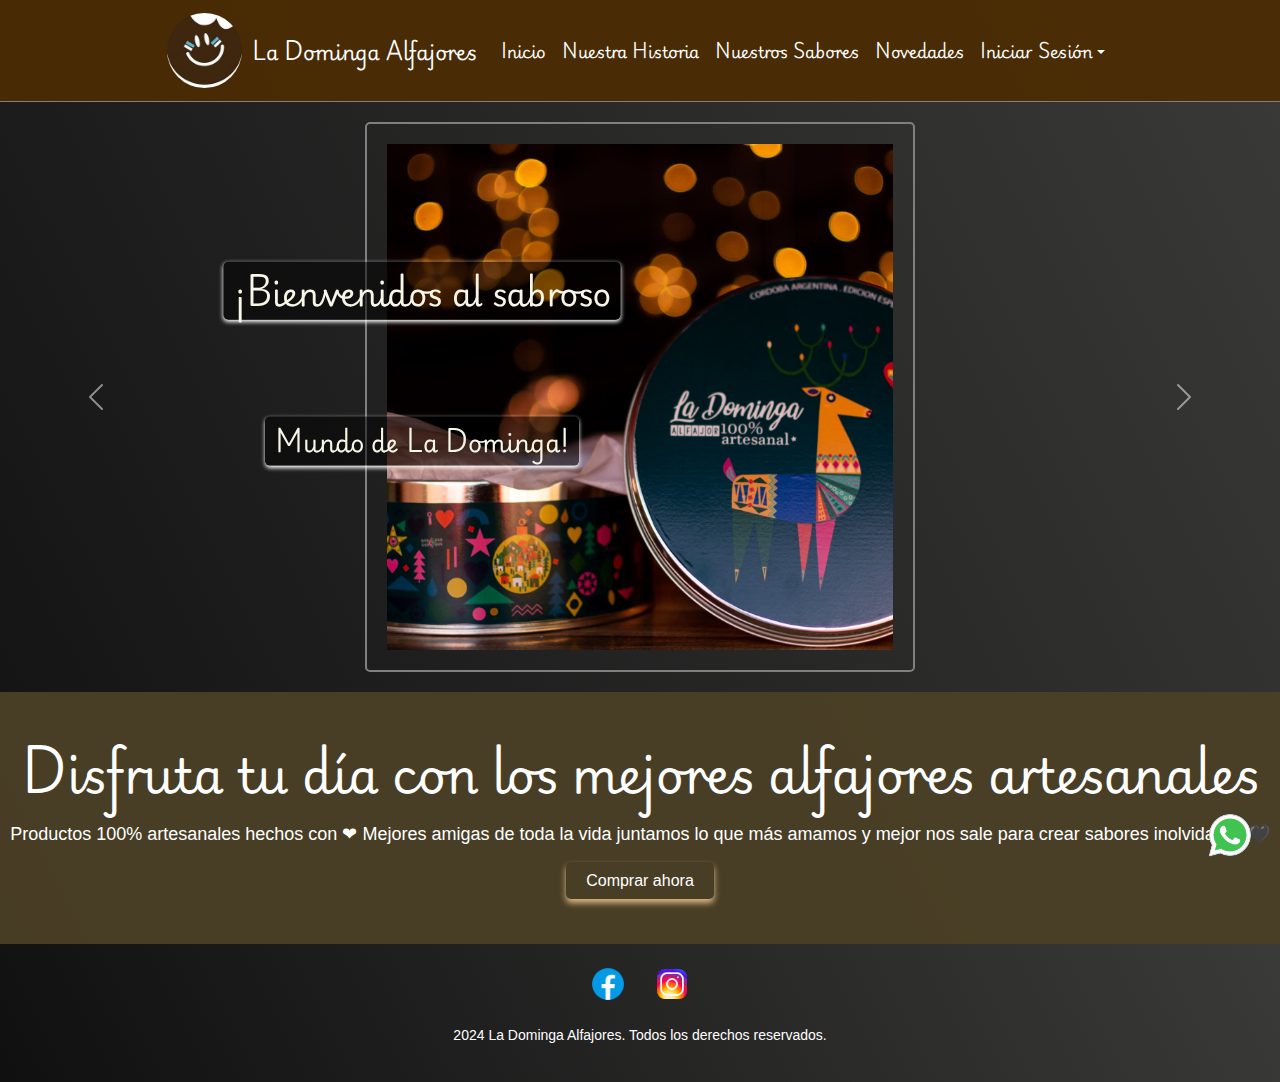
<file: index.html>
<!DOCTYPE html>
<html lang="es">
<head>
    <meta charset="UTF-8">
    <meta http-equiv="X-UA-Compatible" content="IE=edge">
    <meta name="viewport" content="width=device-width, initial-scale=1.0">
    <title>La Dominga Alfajores</title>
    <!-- Bootstrap CSS -->
    <link href="https://cdn.jsdelivr.net/npm/bootstrap@5.3.3/dist/css/bootstrap.min.css" rel="stylesheet" integrity="sha384-QWTKZyjpPEjISv5WaRU9OFeRpok6YctnYmDr5pNlyT2bRjXh0JMhjY6hW+ALEwIH" crossorigin="anonymous">
    <!-- Favicon -->
    <link rel="icon" type="image/x-icon" href="assets/logo.jpg">
    <!-- link animate.css -->
    <link rel="stylesheet" href="https://cdnjs.cloudflare.com/ajax/libs/animate.css/4.1.1/animate.min.css"/>
    <!-- Custom CSS -->
    <link rel="stylesheet" href="css/style.css">
    <!-- Meta Description -->
    <meta name="description" content="En este espacio encontraras los mejores alfajores artesanales para poder disfrutar y alegrar tus dias!.">
    <!-- Meta keywords-->
    <meta name="keywords" content="Alfajores, Artesanales, Sabores, Ofertas, Chocolate">
    <!-- Meta author -->
    <meta name="author" content="Juan Astrada">
    <!-- Meta Geo -->
    <meta name="geo.placename" content="Argentina, Cordoba">
</head>

<body>
    <header>
        <nav class="navbar navbar-expand-lg">
            <div class="container-fluid">
                <a class="navbar-brand" href="#"><img src="assets/logo.jpg" alt="Logo La Dominga"> La Dominga Alfajores</a>
                <button class="navbar-toggler" type="button" data-bs-toggle="collapse" data-bs-target="#navbarNavDropdown" aria-controls="navbarNavDropdown" aria-expanded="false" aria-label="Toggle navigation">
                    <span class="navbar-toggler-icon"></span>
                </button>
                <div class="collapse navbar-collapse" id="navbarNavDropdown">
                    <ul class="navbar-nav">
                        <li class="nav-item"><a class="nav-link" href="#">Inicio</a></li>
                        <li class="nav-item"><a class="nav-link" href="html/historia.html">Nuestra Historia</a></li>
                        <li class="nav-item"><a class="nav-link" href="html/sabores.html">Nuestros Sabores</a></li>
                        <li class="nav-item"><a class="nav-link" href="html/novedades.html">Novedades</a></li>
                        <li class="nav-item dropdown">
                            <a class="nav-link dropdown-toggle" href="#" role="button" data-bs-toggle="dropdown" aria-expanded="false">Iniciar Sesión</a>
                            <ul class="dropdown-menu">
                                <li><a class="dropdown-item" href="#">Login</a></li>
                                <li><a class="dropdown-item" href="#">Registrarse</a></li>
                                <li><a class="dropdown-item" href="html/contacto.html">Contacto</a></li>
                            </ul>
                        </li>
                    </ul>
                </div>
            </div>
        </nav>
    </header>

    <section id="inicio">
        <div id="carouselExampleAutoplaying" class="carousel slide" data-bs-ride="carousel">
            <div class="carousel-inner">
                <div class="carousel-item active">
                    <img src="assets/portada2.jpg" alt="Imagen de alfajores" class="d-block w-100">
                    <h1 class="carousel-text animate__animated animate__flipInX"><strong>¡Bienvenidos al sabroso</strong></h1>
                    <h2 class="carousel-text animate__animated animate__flipInX"><strong>Mundo de La Dominga!</strong></h2>
                </div>
                <div class="carousel-item">
                    <img src="assets/integrantes.jpg" class="d-block w-100" alt="La Dominga 2">
                    <a class="boton" href="html/historia.html">Conócenos!</a>
                </div>
                <div class="carousel-item">
                    <img src="assets/nuestrasRedes.jpg" class="d-block w-100" alt="La Dominga 3">
                    <p class="carousel-text">¡Síguenos en nuestras redes!</p>
                    <a class="boton redes" href="#footer">¡Síguenos!</a>
                </div>
            </div>
            <button class="carousel-control-prev" type="button" data-bs-target="#carouselExampleAutoplaying" data-bs-slide="prev">
                <span class="carousel-control-prev-icon" aria-hidden="true"></span>
                <span class="visually-hidden">Previous</span>
            </button>
            <button class="carousel-control-next" type="button" data-bs-target="#carouselExampleAutoplaying" data-bs-slide="next">
                <span class="carousel-control-next-icon" aria-hidden="true"></span>
                <span class="visually-hidden">Next</span>
            </button>
        </div>
    </section>

    <main class="main">
        <div class="contenedor">
            <h3>Disfruta tu día con los mejores alfajores artesanales</h3>
            <p>Productos 100% artesanales hechos con ❤ Mejores amigas de toda la vida juntamos lo que más amamos y mejor nos sale para crear sabores inolvidables🖤</p>
            <a class="boton2" href="html/sabores.html">Comprar ahora</a>
        </div>
    </main>

    <section class="whatsapp">
        <div>
            <a href="https://wa.me/5493513485897" target="_blank">
            <img src="assets/whatsapp.png" alt="Logo WhatsApp"> </a>
        </div>
    </section>

    <footer id="footer" class="footer">
        <div class="redes">
            <a href="https://www.facebook.com/ladomingaalfajores" target="_blank">
                <img src="assets/facebook.png" alt="Logo de Facebook">
            </a>
            <a href="https://www.instagram.com/ladomingaalfajores/" target="_blank">
                <img src="assets/instagram.png" alt="Logo de Instagram">
            </a>
        </div>
        <div class="texto">
            <p>2024 La Dominga Alfajores. Todos los derechos reservados.</p>
        </div>
    </footer>

    <!-- Bootstrap JS -->
    <script src="https://cdn.jsdelivr.net/npm/@popperjs/core@2.11.8/dist/umd/popper.min.js" integrity="sha384-I7E8VVD/ismYTF4hNIPjVp/Zjvgyol6VFvRkX/vR+Vc4jQkC+hVqc2pM8ODewa9r" crossorigin="anonymous"></script>
    <script src="https://cdn.jsdelivr.net/npm/bootstrap@5.3.3/dist/js/bootstrap.min.js" integrity="sha384-0pUGZvbkm6XF6gxjEnlmuGrJXVbNuzT9qBBavbLwCsOGabYfZo0T0to5eqruptLy" crossorigin="anonymous"></script>
</body>
</html>
</file>
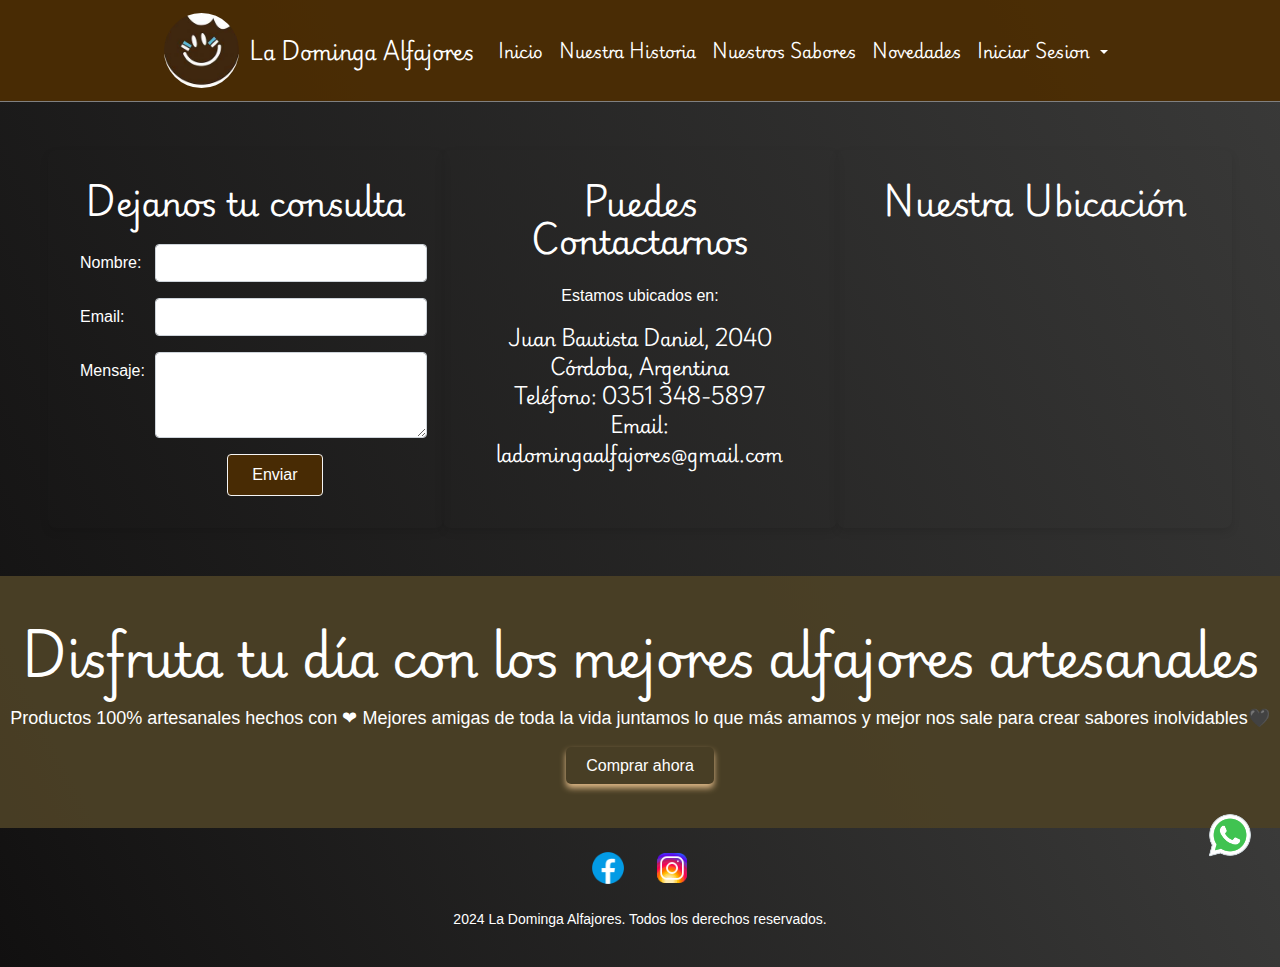
<file: html/contacto.html>
<!DOCTYPE html>
<html lang="es">

<head>
  <meta charset="UTF-8">
  <meta http-equiv="X-UA-Compatible" content="IE=edge">
  <meta name="viewport" content="width=device-width, initial-scale=1.0">
  <title>La Dominga Alfajores</title>
  <!-- Bootstrap CSS -->
  <link href="https://cdn.jsdelivr.net/npm/bootstrap@5.3.3/dist/css/bootstrap.min.css" rel="stylesheet" integrity="sha384-QWTKZyjpPEjISv5WaRU9OFeRpok6YctnYmDr5pNlyT2bRjXh0JMhjY6hW+ALEwIH" crossorigin="anonymous">
  <!-- Favicon -->
  <link rel="icon" type="image/x-icon" href="../assets/logo.jpg">
  <!-- link animate.css -->
  <link rel="stylesheet" href="https://cdnjs.cloudflare.com/ajax/libs/animate.css/4.1.1/animate.min.css" />
  <!-- Custom CSS -->
  <link rel="stylesheet" href="../css/style.css">
  <!-- Meta Description-->
  <meta name="description" content="En este espacio encontraras los mejores alfajores artesanales para poder disfrutar y alegrar tus dias!.">
  <!-- Meta keywords-->
  <meta name="keywords" content="Alfajores, Artesanales, Sabores, Ofertas, Chocolate">
  <!-- Meta author -->
  <meta name="author" content="Juan Astrada">
  <!-- Meta Geo -->
  <meta name="geo.placename" content="Argentina, Cordoba">
</head>

<body>
  <header>
    <nav class="navbar navbar-expand-lg">
      <div class="container-fluid">
        <a class="navbar-brand" href="../index.html"><img src="../assets/logo.jpg" alt="logo la dominga">La Dominga Alfajores</a>
        <button class="navbar-toggler" type="button" data-bs-toggle="collapse" data-bs-target="#navbarNavDropdown" aria-controls="navbarNavDropdown" aria-expanded="false" aria-label="Toggle navigation">
          <span class="navbar-toggler-icon"></span>
        </button>
        <div class="collapse navbar-collapse" id="navbarNavDropdown">
          <ul class="navbar-nav">
            <li class="nav-item">
              <a class="nav-link" href="../index.html">Inicio</a>
            </li>
            <li class="nav-item">
              <a class="nav-link" href="historia.html">Nuestra Historia</a>
            </li>
            <li class="nav-item">
              <a class="nav-link" href="sabores.html">Nuestros Sabores</a>
            </li>
            <li class="nav-item">
              <a class="nav-link" href="novedades.html">Novedades</a>
            </li>
            <li class="nav-item dropdown">
              <a class="nav-link dropdown-toggle" href="#" role="button" data-bs-toggle="dropdown" aria-expanded="false">
                Iniciar Sesion
              </a>
              <ul class="dropdown-menu">
                <li><a class="dropdown-item" href="#">Login</a></li>
                <li><a class="dropdown-item" href="#">Registrarse</a></li>
                <li><a class="dropdown-item" href="#">Contacto</a></li>
              </ul>
            </li>
          </ul>
        </div>
      </div>
    </nav>
  </header>

  <section id="contacto" class="py-5">
    <div class="container">
      <div class="row">
        <!-- Columna del formulario -->
        <div class="col-md-4">
          <h1 class="mb-4">Dejanos tu consulta</h1>
          <form action="enviar.php" method="POST">
            <div class="row mb-3">
              <label for="nombre" class="col-sm-2 col-form-label">Nombre:</label>
              <div class="col-sm-10">
                <input type="text" class="form-control" id="nombre" name="nombre" required>
              </div>
            </div>
            <div class="row mb-3">
              <label for="email" class="col-sm-2 col-form-label">Email:</label>
              <div class="col-sm-10">
                <input type="email" class="form-control" id="email" name="email" required>
              </div>
            </div>
            <div class="row mb-3">
              <label for="mensaje" class="col-sm-2 col-form-label">Mensaje:</label>
              <div class="col-sm-10">
                <textarea class="form-control" id="mensaje" name="mensaje" rows="3" required></textarea>
              </div>
            </div>
            <div class="row">
              <div class="col-sm-10 offset-sm-2">
                <button type="submit" class="btn btn-primary">Enviar</button>
              </div>
            </div>
          </form>
        </div>

        <!-- Columna de contacto -->
        <div class="col-md-4">
          <h2>Puedes Contactarnos</h2>
          <p>Estamos ubicados en:</p>
          <address>
            Juan Bautista Daniel, 2040<br>
            Córdoba, Argentina<br>
            Teléfono: 0351 348-5897<br>
            Email: ladomingaalfajores@gmail.com
          </address>
        </div>

        <!-- Columna de ubicación en Google Maps -->
        <div class="col-md-4">
          <h2>Nuestra Ubicación</h2>
          <div class="map-responsive">
            <iframe src="https://www.google.com/maps/embed?pb=!1m18!1m12!1m3!1d3406.5252095696937!2d-64.2316115!3d-31.372078699999992!2m3!1f0!2f0!3f0!3m2!1i1024!2i768!4f13.1!3m3!1m2!1s0x94329956998e4ef5%3A0x2879efb75e7a7d31!2sLa%20Dominga%20Alfajores!5e0!3m2!1ses!2sar!4v1718985832448!5m2!1ses!2sar" width="600" height="450" style="border:0;" allowfullscreen="" loading="lazy" referrerpolicy="no-referrer-when-downgrade"></iframe>
          </div>
        </div>
      </div>
    </div>
  </section>

  <main class="main">
    <div class="contenedor">
      <h3>Disfruta tu día con los mejores alfajores artesanales</h3>
      <p>Productos 100% artesanales hechos con ❤ Mejores amigas de toda la vida juntamos lo que más amamos y mejor nos sale para crear sabores inolvidables🖤</p>
      <a class="boton2" href="sabores.html">Comprar ahora</a>
    </div>
  </main>

  <section class="whatsapp">
    <div>
      <a href="https://wa.me/5493513485897" target="_blank">
        <img src="../assets/whatsapp.png" alt="logo whatsApp"> </a>
    </div>
  </section>

  <footer id="footer" class="footer">
    <div class="redes">
      <a href="https://www.facebook.com/ladomingaalfajores" target="_blank">
        <img src="../assets/facebook.png" alt="logo de facebook">
      </a>
      <a href="https://www.instagram.com/ladomingaalfajores/" target="_blank">
        <img src="../assets/instagram.png" alt="logo de instagram">
      </a>
    </div>
    <div class="texto">
      <p>2024 La Dominga Alfajores. Todos los derechos reservados.</p>
    </div>
  </footer>

  <script src="https://cdn.jsdelivr.net/npm/@popperjs/core@2.11.8/dist/umd/popper.min.js" integrity="sha384-I7E8VVD/ismYTF4hNIPjVp/Zjvgyol6VFvRkX/vR+Vc4jQkC+hVqc2pM8ODewa9r" crossorigin="anonymous"></script>
  <script src="https://cdn.jsdelivr.net/npm/bootstrap@5.3.3/dist/js/bootstrap.min.js" integrity="sha384-0pUGZvbkm6XF6gxjEnlmuGrJXVbNuzT9qBBavbLwCsOGabYfZo0T0to5eqruptLy" crossorigin="anonymous"></script>
</body>

</html>
</file>
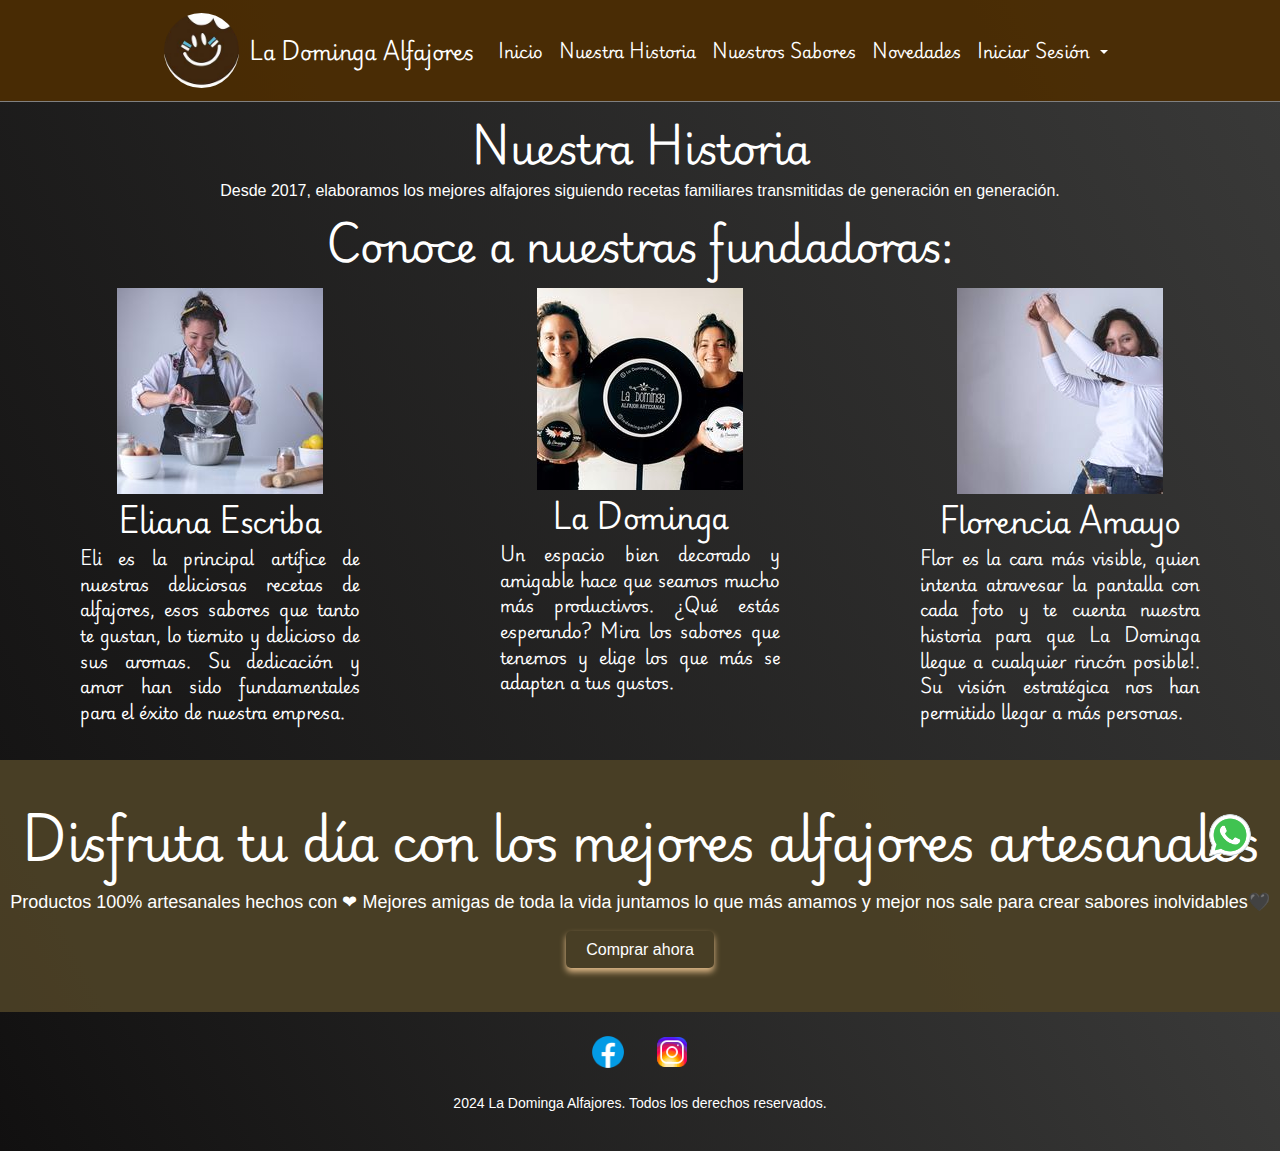
<file: html/historia.html>
<!DOCTYPE html>
<html lang="es">
<head>
    <meta charset="UTF-8">
    <meta http-equiv="X-UA-Compatible" content="IE=edge">
    <meta name="viewport" content="width=device-width, initial-scale=1.0">
    <title>La Dominga Alfajores</title>
    <!-- Bootstrap CSS -->
    <link href="https://cdn.jsdelivr.net/npm/bootstrap@5.3.3/dist/css/bootstrap.min.css" rel="stylesheet" integrity="sha384-QWTKZyjpPEjISv5WaRU9OFeRpok6YctnYmDr5pNlyT2bRjXh0JMhjY6hW+ALEwIH" crossorigin="anonymous">
    <!-- Favicon -->
    <link rel="icon" type="image/x-icon" href="../assets/logo.jpg">
    <!-- link animate.css -->
    <link rel="stylesheet" href="https://cdnjs.cloudflare.com/ajax/libs/animate.css/4.1.1/animate.min.css"/>
    <!-- Custom CSS -->
    <link rel="stylesheet" href="../css/style.css">
    <!-- Meta Description-->
    <meta name="description" content="En este espacio encontraras los mejores alfajores artesanales para poder disfrutar y alegrar tus dias!.">
    <!-- Meta keywords-->
    <meta name="keywords" content="Alfajores, Artesanales, Sabores, Ofertas, Chocolate">
    <!-- Meta author -->
    <meta name="author" content="Juan Astrada">
    <!-- Meta Geo -->
    <meta name="geo.placename" content="Argentina, Cordoba">
</head>
<body>
    <header>
        <nav class="navbar navbar-expand-lg">
            <div class="container-fluid">
                <a class="navbar-brand" href="../index.html"><img src="../assets/logo.jpg" alt="logo de la dominga">La Dominga Alfajores</a>
                <button class="navbar-toggler" type="button" data-bs-toggle="collapse" data-bs-target="#navbarNavDropdown" aria-controls="navbarNavDropdown" aria-expanded="false" aria-label="Toggle navigation">
                    <span class="navbar-toggler-icon"></span>
                </button>
                <div class="collapse navbar-collapse" id="navbarNavDropdown">
                    <ul class="navbar-nav">
                        <li class="nav-item">
                            <a class="nav-link" href="../index.html">Inicio</a>
                        </li>
                        <li class="nav-item">
                            <a class="nav-link" href="#">Nuestra Historia</a>
                        </li>
                        <li class="nav-item">
                            <a class="nav-link" href="sabores.html">Nuestros Sabores</a>
                        </li>
                        <li class="nav-item">
                            <a class="nav-link" href="novedades.html">Novedades</a>
                        </li>
                        <li class="nav-item dropdown">
                            <a class="nav-link dropdown-toggle" href="#" role="button" data-bs-toggle="dropdown" aria-expanded="false">
                                Iniciar Sesión
                            </a>
                            <ul class="dropdown-menu">
                                <li><a class="dropdown-item" href="#">Login</a></li>
                                <li><a class="dropdown-item" href="#">Registrarse</a></li>
                                <li><a class="dropdown-item" href="contacto.html">Contacto</a></li>
                            </ul>
                        </li>
                    </ul>
                </div>
            </div>
        </nav>
    </header>
    <section id="historia">
        <h1>Nuestra Historia</h1>
        <p>Desde 2017, elaboramos los mejores alfajores siguiendo recetas familiares transmitidas de generación en generación.</p>
        <h2>Conoce a nuestras fundadoras:</h2>
        <div class="integrantes-grid">
            <div class="integrante">
                <img src="../assets/eliana.jpg" alt="eliana escriba" class="imagen-grande">
                <h3>Eliana Escriba</h3>
                <p>Eli es la principal artífice de nuestras deliciosas recetas de alfajores, esos sabores que tanto te gustan, lo tiernito y delicioso de sus aromas. Su dedicación y amor han sido fundamentales para el éxito de nuestra empresa.</p>
            </div>
            <div class="integrante">
                <img src="../assets/fundadoras.jpg" alt="la dominga" class="imagen-pequeña">
                <h3>La Dominga</h3>
                <p>Un espacio bien decorado y amigable hace que seamos mucho más productivos. ¿Qué estás esperando? Mira los sabores que tenemos y elige los que más se adapten a tus gustos.</p>
            </div>
            <div class="integrante">
                <img src="../assets/flor.jpg" alt="florencia amayo" class="imagen-pequeña">
                <h3>Florencia Amayo</h3>
                <p>Flor es la cara más visible, quien intenta atravesar la pantalla con cada foto y te cuenta nuestra historia para que La Dominga llegue a cualquier rincón posible!. Su visión estratégica nos han permitido llegar a más personas.</p>
            </div>
        </div>
    </section>
    <main class="main">
        <div class="contenedor">
            <h3>Disfruta tu día con los mejores alfajores artesanales</h3>
            <p>Productos 100% artesanales hechos con ❤ Mejores amigas de toda la vida juntamos lo que más amamos y mejor nos sale para crear sabores inolvidables🖤</p>
            <a class="boton2" href="sabores.html">Comprar ahora</a>
        </div>
    </main>
    <section class="whatsapp">
        <div>
            <a href="https://wa.me/5493513485897" target="_blank">
                <img src="../assets/whatsapp.png" alt="logo whatsApp">
            </a>
        </div>
    </section>
    <footer id="footer" class="footer">
        <div class="redes">
            <a href="https://www.facebook.com/ladomingaalfajores" target="_blank">
                <img src="../assets/facebook.png" alt="logo de facebook">
            </a>
            <a href="https://www.instagram.com/ladomingaalfajores/" target="_blank">
                <img src="../assets/instagram.png" alt="logo de instagram">
            </a>
        </div>
        <div class="texto">
            <p>2024 La Dominga Alfajores. Todos los derechos reservados.</p>
        </div>
    </footer>
    <script src="https://cdn.jsdelivr.net/npm/@popperjs/core@2.11.8/dist/umd/popper.min.js" integrity="sha384-I7E8VVD/ismYTF4hNIPjVp/Zjvgyol6VFvRkX/vR+Vc4jQkC+hVqc2pM8ODewa9r" crossorigin="anonymous"></script>
    <script src="https://cdn.jsdelivr.net/npm/bootstrap@5.3.3/dist/js/bootstrap.min.js" integrity="sha384-0pUGZvbkm6XF6gxjEnlmuGrJXVbNuzT9qBBavbLwCsOGabYfZo0T0to5eqruptLy" crossorigin="anonymous"></script>
</body>
</html>
</file>
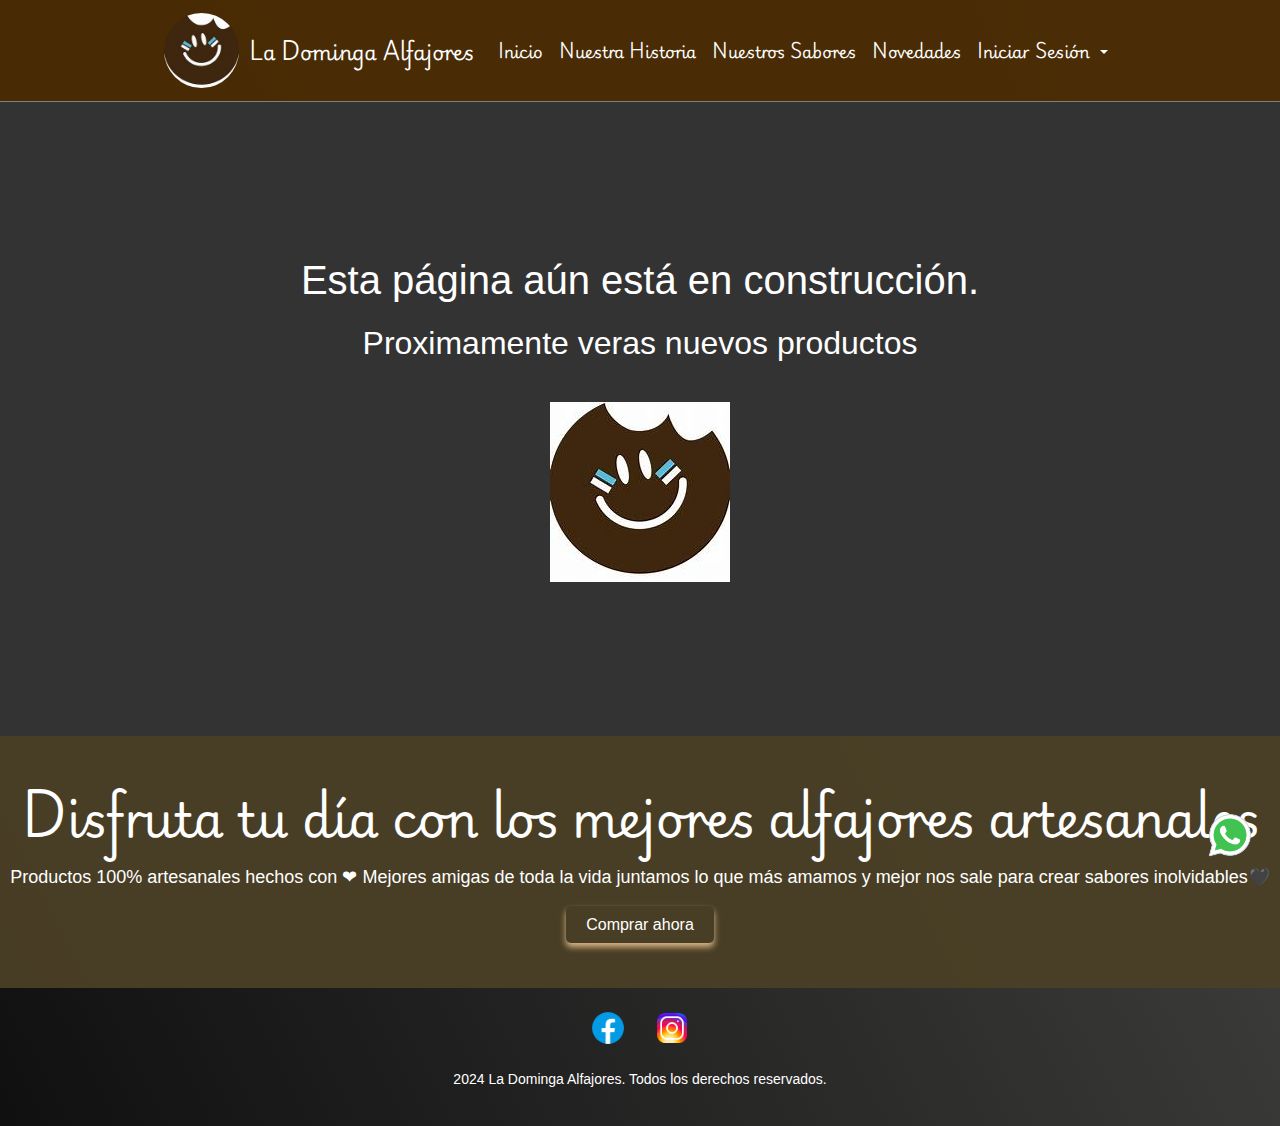
<file: html/novedades.html>
<!DOCTYPE html>
<html lang="es">
<head>
  <meta charset="UTF-8">
  <meta http-equiv="X-UA-Compatible" content="IE=edge">
  <meta name="viewport" content="width=device-width, initial-scale=1.0">
  <title>La Dominga Alfajores</title>
  <!-- Bootstrap CSS -->
  <link href="https://cdn.jsdelivr.net/npm/bootstrap@5.3.3/dist/css/bootstrap.min.css" rel="stylesheet" integrity="sha384-QWTKZyjpPEjISv5WaRU9OFeRpok6YctnYmDr5pNlyT2bRjXh0JMhjY6hW+ALEwIH" crossorigin="anonymous">
  <!-- Favicon -->
  <link rel="icon" type="image/x-icon" href="../assets/logo.jpg">
  <!-- link animate.css -->
  <link rel="stylesheet" href="https://cdnjs.cloudflare.com/ajax/libs/animate.css/4.1.1/animate.min.css"/>
  <!-- Custom CSS -->
  <link rel="stylesheet" href="../css/style.css">
  <!-- Meta Description -->
  <meta name="description" content="En este espacio encontraras los mejores alfajores artesanales para poder disfrutar y alegrar tus dias!.">
  <!-- Meta keywords-->
  <meta name="keywords" content="Alfajores, Artesanales, Sabores, Ofertas, Chocolate">
  <!-- Meta author -->
  <meta name="author" content="Juan Astrada">
  <!-- Meta Geo -->
  <meta name="geo.placename" content="Argentina, Cordoba">
</head>

<body>
  <header>
    <nav class="navbar navbar-expand-lg">
      <div class="container-fluid">
        <a class="navbar-brand" href="../index.html"><img src="../assets/logo.jpg" alt="logo la dominga">La Dominga Alfajores</a>
        <button class="navbar-toggler" type="button" data-bs-toggle="collapse" data-bs-target="#navbarNavDropdown" aria-controls="navbarNavDropdown" aria-expanded="false" aria-label="Toggle navigation">
          <span class="navbar-toggler-icon"></span>
        </button>
        <div class="collapse navbar-collapse" id="navbarNavDropdown">
          <ul class="navbar-nav">
            <li class="nav-item">
              <a class="nav-link" href="../index.html">Inicio</a>
            </li>
            <li class="nav-item">
              <a class="nav-link" href="historia.html">Nuestra Historia</a>
            </li>
            <li class="nav-item">
              <a class="nav-link" href="sabores.html">Nuestros Sabores</a>
            </li>
            <li class="nav-item">
              <a class="nav-link" href="#">Novedades</a>
            </li>
            <li class="nav-item dropdown">
              <a class="nav-link dropdown-toggle" href="#" role="button" data-bs-toggle="dropdown" aria-expanded="false">
                Iniciar Sesión
              </a>
              <ul class="dropdown-menu">
                <li><a class="dropdown-item" href="#">Login</a></li>
                <li><a class="dropdown-item" href="#">Registrarse</a></li>
                <li><a class="dropdown-item" href="contacto.html">Contacto</a></li>
              </ul>
            </li>
          </ul>
        </div>
      </div>
    </nav>
  </header>

  <main class="main-novedades">
    <div class="contenedor animate__animated animate__rollIn">
      <h1>Esta página aún está en construcción.</h1>
      <h2>Proximamente veras nuevos productos</h2>
      <img src="../assets/logo.jpg" alt="logo de la dominga 2">
    </div>
  </main>

  <main class="main">
    <div class="contenedor">
      <h3>Disfruta tu día con los mejores alfajores artesanales</h3>
      <p>Productos 100% artesanales hechos con ❤ Mejores amigas de toda la vida juntamos lo que más amamos y mejor nos sale para crear sabores inolvidables🖤</p>
      <a class="boton2" href="sabores.html">Comprar ahora</a>
    </div>
  </main>

  <section class="whatsapp">
    <div>
      <a href="https://wa.me/5493513485897" target="_blank">
        <img src="../assets/whatsapp.png" alt="logo whatsApp">
      </a>
    </div>
  </section>

  <footer id="footer" class="footer">
    <div class="redes">
      <a href="https://www.facebook.com/ladomingaalfajores" target="_blank">
        <img src="../assets/facebook.png" alt="logo de facebook">
      </a>
      <a href="https://www.instagram.com/ladomingaalfajores/" target="_blank">
        <img src="../assets/instagram.png" alt="logo de instagram">
      </a>
    </div>
    <div class="texto">
      <p>2024 La Dominga Alfajores. Todos los derechos reservados.</p>
    </div>
  </footer>

  <script src="https://cdn.jsdelivr.net/npm/@popperjs/core@2.11.8/dist/umd/popper.min.js" integrity="sha384-I7E8VVD/ismYTF4hNIPjVp/Zjvgyol6VFvRkX/vR+Vc4jQkC+hVqc2pM8ODewa9r" crossorigin="anonymous"></script>
  <script src="https://cdn.jsdelivr.net/npm/bootstrap@5.3.3/dist/js/bootstrap.min.js" integrity="sha384-0pUGZvbkm6XF6gxjEnlmuGrJXVbNuzT9qBBavbLwCsOGabYfZo0T0to5eqruptLy" crossorigin="anonymous"></script>
</body>
</html>
</file>
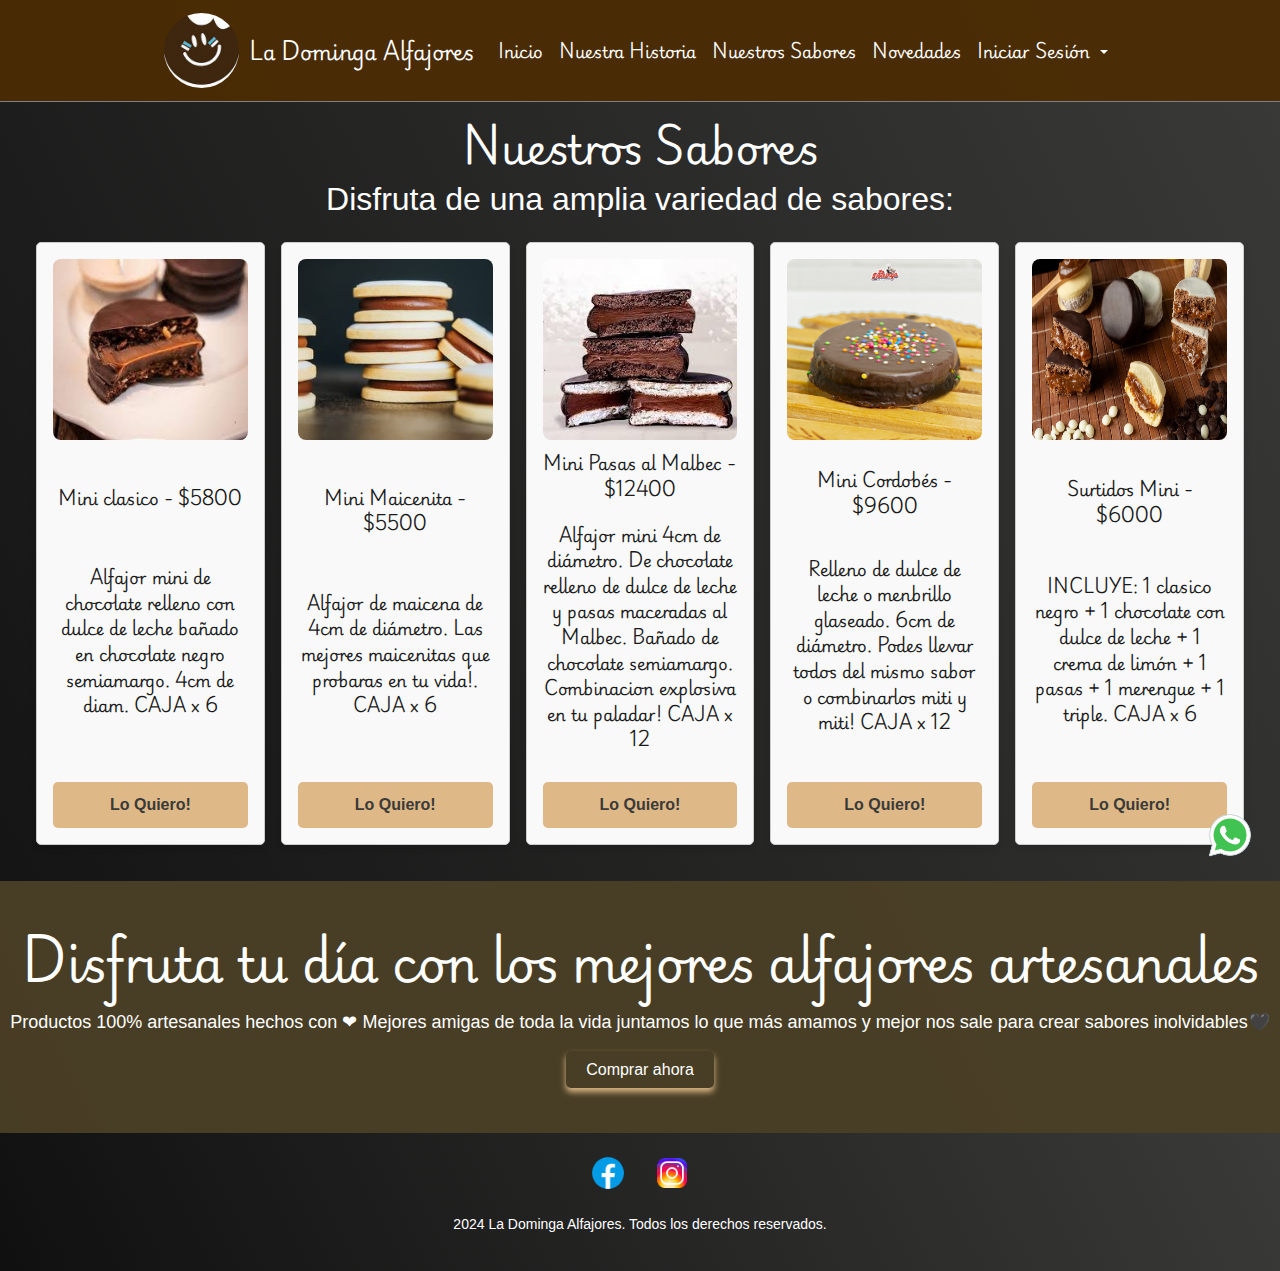
<file: html/sabores.html>
<!DOCTYPE html>
<html lang="es">
<head>
  <meta charset="UTF-8">
  <meta http-equiv="X-UA-Compatible" content="IE=edge">
  <meta name="viewport" content="width=device-width, initial-scale=1.0">
  <title>La Dominga Alfajores</title>
  <!-- Bootstrap CSS -->
  <link href="https://cdn.jsdelivr.net/npm/bootstrap@5.3.3/dist/css/bootstrap.min.css" rel="stylesheet" integrity="sha384-QWTKZyjpPEjISv5WaRU9OFeRpok6YctnYmDr5pNlyT2bRjXh0JMhjY6hW+ALEwIH" crossorigin="anonymous">
  <!-- Favicon -->
  <link rel="icon" type="image/x-icon" href="../assets/logo.jpg">
  <!-- link animate.css -->
  <link rel="stylesheet" href="https://cdnjs.cloudflare.com/ajax/libs/animate.css/4.1.1/animate.min.css"/>
  <!-- Custom CSS -->
  <link rel="stylesheet" href="../css/style.css">
  <!-- Meta Description -->
  <meta name="description" content="En este espacio encontraras los mejores alfajores artesanales para poder disfrutar y alegrar tus dias!.">
  <!-- Meta keywords-->
  <meta name="keywords" content="Alfajores, Artesanales, Sabores, Ofertas, Chocolate">
  <!-- Meta author -->
  <meta name="author" content="Juan Astrada">
  <!-- Meta Geo -->
  <meta name="geo.placename" content="Argentina, Cordoba">
</head>

<body>
  <header>
    <nav class="navbar navbar-expand-lg">
      <div class="container-fluid">
        <a class="navbar-brand" href="../index.html"><img src="../assets/logo.jpg" alt="logo la dominga">La Dominga Alfajores</a>
        <button class="navbar-toggler" type="button" data-bs-toggle="collapse" data-bs-target="#navbarNavDropdown" aria-controls="navbarNavDropdown" aria-expanded="false" aria-label="Toggle navigation">
          <span class="navbar-toggler-icon"></span>
        </button>
        <div class="collapse navbar-collapse" id="navbarNavDropdown">
          <ul class="navbar-nav">
            <li class="nav-item">
              <a class="nav-link" href="../index.html">Inicio</a>
            </li>
            <li class="nav-item">
              <a class="nav-link" href="historia.html">Nuestra Historia</a>
            </li>
            <li class="nav-item">
              <a class="nav-link" href="#">Nuestros Sabores</a>
            </li>
            <li class="nav-item">
              <a class="nav-link" href="novedades.html">Novedades</a>
            </li>
            <li class="nav-item dropdown">
              <a class="nav-link dropdown-toggle" href="#" role="button" data-bs-toggle="dropdown" aria-expanded="false">
                Iniciar Sesión
              </a>
              <ul class="dropdown-menu">
                <li><a class="dropdown-item" href="#">Login</a></li>
                <li><a class="dropdown-item" href="#">Registrarse</a></li>
                <li><a class="dropdown-item" href="contacto.html">Contacto</a></li>
              </ul>
            </li>
          </ul>
        </div>
      </div>
    </nav>
  </header>

  <section id="sabores">
    <h1>Nuestros Sabores</h1>
    <h2>Disfruta de una amplia variedad de sabores:</h2>
    <div class="grid-container">
      <div class="grid-item">
        <img src="../assets/chocolate.jpg" alt="clasico">
        <p>Mini clasico - $5800</p>
        <p>Alfajor mini de chocolate relleno con dulce de leche bañado en chocolate negro semiamargo. 4cm de diam. CAJA x 6</p>
        <a class="boton-compra" href="https://wa.me/5493513485897" target="_blank">Lo Quiero!</a>
      </div>
      <div class="grid-item">
        <img src="../assets/maicena.jpg" alt="maicena">
        <p>Mini Maicenita - $5500</p>
        <p>Alfajor de maicena de 4cm de diámetro. Las mejores maicenitas que probaras en tu vida!. CAJA x 6</p>
        <a class="boton-compra" href="https://wa.me/5493513485897" target="_blank">Lo Quiero!</a>
      </div>
      <div class="grid-item">
        <img src="../assets/mixtos.jpg" alt="pasas">
        <p>Mini Pasas al Malbec - $12400</p>
        <p>Alfajor mini 4cm de diámetro. De chocolate relleno de dulce de leche y pasas maceradas al Malbec. Bañado de chocolate semiamargo. Combinacion explosiva en tu paladar! CAJA x 12</p>
        <a class="boton-compra" href="https://wa.me/5493513485897" target="_blank">Lo Quiero!</a>
      </div>
      <div class="grid-item">
        <img src="../assets/dulceDeLeche.jpg" alt="mini cordobes">
        <p>Mini Cordobés - $9600</p>
        <p>Relleno de dulce de leche o menbrillo glaseado. 6cm de diámetro. Podes llevar todos del mismo sabor o combinarlos miti y miti! CAJA x 12</p>
        <a class="boton-compra" href="https://wa.me/5493513485897" target="_blank">Lo Quiero!</a>
      </div>
      <div class="grid-item">
        <img src="../assets/alfajoreswebp.jpg" alt="surtidos">
        <p>Surtidos Mini - $6000</p>
        <p>INCLUYE: 1 clasico negro + 1 chocolate con dulce de leche + 1 crema de limón + 1 pasas + 1 merengue + 1 triple. CAJA x 6</p>
        <a class="boton-compra" href="https://wa.me/5493513485897" target="_blank">Lo Quiero!</a>
      </div>
    </div>
  </section>

  <main class="main">
    <div class="contenedor">
      <h3>Disfruta tu día con los mejores alfajores artesanales</h3>
      <p>Productos 100% artesanales hechos con ❤ Mejores amigas de toda la vida juntamos lo que más amamos y mejor nos sale para crear sabores inolvidables🖤</p>
      <a class="boton2" href="sabores.html">Comprar ahora</a>
    </div>
  </main>

  <section class="whatsapp">
    <div>
      <a href="https://wa.me/5493513485897" target="_blank">
        <img src="../assets/whatsapp.png" alt="logo whatsApp">
      </a>
    </div>
  </section>

  <footer id="footer" class="footer">
    <div class="redes">
      <a href="https://www.facebook.com/ladomingaalfajores" target="_blank">
        <img src="../assets/facebook.png" alt="logo de facebook">
      </a>
      <a href="https://www.instagram.com/ladomingaalfajores/" target="_blank">
        <img src="../assets/instagram.png" alt="logo de instagram">
      </a>
    </div>
    <div class="texto">
      <p>2024 La Dominga Alfajores. Todos los derechos reservados.</p>
    </div>
  </footer>

  <script src="https://cdn.jsdelivr.net/npm/@popperjs/core@2.11.8/dist/umd/popper.min.js" integrity="sha384-I7E8VVD/ismYTF4hNIPjVp/Zjvgyol6VFvRkX/vR+Vc4jQkC+hVqc2pM8ODewa9r" crossorigin="anonymous"></script>
  <script src="https://cdn.jsdelivr.net/npm/bootstrap@5.3.3/dist/js/bootstrap.min.js" integrity="sha384-0pUGZvbkm6XF6gxjEnlmuGrJXVbNuzT9qBBavbLwCsOGabYfZo0T0to5eqruptLy" crossorigin="anonymous"></script>
</body>
</html>
</file>
<file: css/style.css>
@charset "UTF-8";
@import url("https://fonts.googleapis.com/css2?family=Sevillana&display=swap");
@import url("https://fonts.googleapis.com/css2?family=Playwrite+NG+Modern:wght@100..400&display=swap");
* {
  margin: 0;
  padding: 0;
}

.sevillana-regular {
  font-family: "Sevillana", cursive;
  font-weight: 400;
  font-style: normal;
}

.playwrite-ng-modern {
  font-family: "Playwrite NG Modern", cursive;
  font-optical-sizing: auto;
  font-weight: 400;
  font-style: normal;
}

.footer, #contacto, .main-novedades, .grid-item, #sabores, .integrante, #historia h1, #historia h2, #historia, .main, .boton-redes, .boton, .carousel-item:nth-child(3) .carousel-text, .carousel-text {
  text-align: center;
}

.grid-item img, .grid-item, .imagen-ajustada, .boton2:hover, .boton2, .carousel-item img, .boton-redes:hover, .boton-redes, .boton:hover, .boton, .carousel-item:nth-child(3) .carousel-text, .carousel-text {
  border-radius: 5px;
}

header {
  width: 100%;
  display: flex;
  justify-content: space-around;
  align-items: center;
  background-color: rgba(75, 44, 3, 0.945);
  border-bottom: 1px solid gray;
}

.navbar-brand {
  color: #fff !important;
  font-size: 24px;
  font-weight: bold;
  display: flex;
  justify-content: center;
  align-items: center;
  font-family: "Sevillana", cursive;
}

.navbar a {
  color: #fff;
  font-family: Arial, Helvetica, sans-serif;
}

.nav-link:hover {
  color: burlywood;
}

.navbar-brand img {
  width: 80px;
  height: auto;
  margin-right: 20px;
  border-radius: 80%;
}

.footer, #contacto, .main-novedades, .grid-item, #sabores, .integrante, #historia h1, #historia h2, #historia, .main, .boton-redes, .boton, .carousel-item:nth-child(3) .carousel-text, .carousel-text {
  text-align: center;
}

.grid-item img, .grid-item, .imagen-ajustada, .boton2:hover, .boton2, .carousel-item img, .boton-redes:hover, .boton-redes, .boton:hover, .boton, .carousel-item:nth-child(3) .carousel-text, .carousel-text {
  border-radius: 5px;
}

.navbar-brand {
  color: white !important;
  font-size: 20px;
  font-weight: bold;
  display: flex;
  justify-content: center;
  align-items: center;
  font-family: "Playwrite NG Modern", sans-serif;
}

.navbar a {
  color: white;
  font-family: "Playwrite NG Modern", sans-serif;
}

.nav-link:hover {
  color: burlywood;
}

.navbar-brand img {
  width: 80px;
  height: auto;
  margin-right: 10px;
  border-radius: 80%;
}

.footer, #contacto, .main-novedades, .grid-item, #sabores, .integrante, #historia h1, #historia h2, #historia, .main, .boton-redes, .boton, .carousel-item:nth-child(3) .carousel-text, .carousel-text {
  text-align: center;
}

.grid-item img, .grid-item, .imagen-ajustada, .boton2:hover, .boton2, .carousel-item img, .boton-redes:hover, .boton-redes, .boton:hover, .boton, .carousel-item:nth-child(3) .carousel-text, .carousel-text {
  border-radius: 5px;
}

.dropdown-menu {
  position: absolute;
  top: 100%;
  left: 0;
  display: none;
  background-color: rgba(75, 44, 3, 0.945);
  box-shadow: 0 8px 16px whitesmoke;
  margin: 0;
  padding: 0;
  list-style: none;
  z-index: 1000;
}

.dropdown-item:hover {
  background-color: burlywood;
}

.nav-item:hover .dropdown-menu {
  display: block;
}

.footer, #contacto, .main-novedades, .grid-item, #sabores, .integrante, #historia h1, #historia h2, #historia, .main, .boton-redes, .boton, .carousel-item:nth-child(3) .carousel-text, .carousel-text {
  text-align: center;
}

.grid-item img, .grid-item, .imagen-ajustada, .boton2:hover, .boton2, .carousel-item img, .boton-redes:hover, .boton-redes, .boton:hover, .boton, .carousel-item:nth-child(3) .carousel-text, .carousel-text {
  border-radius: 5px;
}

* {
  box-sizing: border-box;
}

html, body {
  margin: 0;
  padding: 0;
  overflow-x: hidden;
}

@media (max-width: 768px) {
  .navbar-brand img {
    width: 50px;
    height: auto;
  }
  .navbar-nav .nav-item .nav-link {
    font-size: 14px;
  }
}
@media (max-width: 768px) and (max-width: 768px) {
  .navbar-nav .nav-item .nav-link {
    font-size: 10.5px;
  }
}
@media (max-width: 768px) and (min-width: 769px) and (max-width: 1024px) {
  .navbar-nav .nav-item .nav-link {
    font-size: 11.9px;
  }
}
@media (max-width: 768px) {
  .carousel-item h1 {
    font-size: 18px;
    margin-top: -50px;
    left: 40px;
  }
  .carousel-item h2 {
    font-size: 18px;
    margin-top: 100px;
    font-size: 15px;
    left: 40px;
  }
  .carousel-item p {
    font-size: 18px;
    margin-top: 100px;
    margin-top: -35px !important;
  }
  .carousel-item .boton {
    padding: 10px 15px;
    font-size: 15px;
    margin-top: 110px;
  }
  .carousel-item .boton-redes {
    padding: 10px 15px;
    font-size: 15px;
    margin-top: 130px;
    left: 50%;
  }
  .grid-container {
    grid-template-columns: 1fr;
  }
  .main .contenedor h2 {
    font-size: 24px;
  }
  .main .contenedor p,
  .main .contenedor .boton {
    font-size: 14px;
  }
  .whatsapp img {
    width: 50px;
    height: auto;
  }
  .footer .redes img {
    width: 30px;
    height: auto;
  }
}
@media (min-width: 769px) and (max-width: 1366px) {
  .navbar-brand img {
    width: 75px;
    height: auto;
  }
  .navbar-nav .nav-item .nav-link {
    font-size: 16px;
  }
}
@media (min-width: 769px) and (max-width: 1366px) and (max-width: 768px) {
  .navbar-nav .nav-item .nav-link {
    font-size: 12px;
  }
}
@media (min-width: 769px) and (max-width: 1366px) and (min-width: 769px) and (max-width: 1024px) {
  .navbar-nav .nav-item .nav-link {
    font-size: 13.6px;
  }
}
@media (min-width: 769px) and (max-width: 1366px) {
  .carousel-item h2,
  .carousel-item p,
  .carousel-item .boton {
    font-size: 24px;
    margin-top: 150px;
  }
  .carousel-item .boton {
    padding: 10px 20px;
    font-size: 20px;
  }
  .main .contenedor h2 {
    font-size: 28px;
  }
  .main .contenedor p,
  .main .contenedor .boton {
    font-size: 18px;
  }
  .whatsapp img {
    width: 75px;
    height: auto;
  }
  .footer .redes img {
    width: 40px;
    height: auto;
  }
}
@media (min-width: 1367px) {
  .navbar-brand img {
    width: 100px;
    height: auto;
  }
  .navbar-nav .nav-item .nav-link {
    font-size: 18px;
  }
}
@media (min-width: 1367px) and (max-width: 768px) {
  .navbar-nav .nav-item .nav-link {
    font-size: 13.5px;
  }
}
@media (min-width: 1367px) and (min-width: 769px) and (max-width: 1024px) {
  .navbar-nav .nav-item .nav-link {
    font-size: 15.3px;
  }
}
@media (min-width: 1367px) {
  .carousel-item h1 {
    font-size: 35px;
    margin-top: -50px;
    left: 750px;
  }
  .carousel-item h2 {
    font-size: 35px;
    margin-top: 180px;
    left: 750px;
  }
  .carousel-item p {
    font-size: 25px !important;
    margin-top: 100px;
    margin-top: -60px !important;
  }
  .carousel-item .boton {
    font-size: 36px;
    padding: 10px 20px;
    top: 58%;
    left: 50%;
  }
  .carousel-item .boton-redes {
    padding: 10px 20px;
    font-size: 24px;
    top: 52%;
    left: 50%;
  }
  .main .contenedor h2 {
    font-size: 32px;
  }
  .main .contenedor p,
  .main .contenedor .boton {
    font-size: 20px;
  }
  .whatsapp img {
    width: 100px;
    height: auto;
  }
  .footer .redes img {
    width: 50px;
    height: auto;
  }
}
.map-responsive {
  overflow: hidden;
  padding-bottom: 56.25%;
  position: relative;
  height: 0;
}

.map-responsive iframe {
  left: 0;
  top: 0;
  height: 100%;
  width: 100%;
  position: absolute;
}

.footer, #contacto, .main-novedades, .grid-item, #sabores, .integrante, #historia h1, #historia h2, #historia, .main, .boton-redes, .boton, .carousel-item:nth-child(3) .carousel-text, .carousel-text {
  text-align: center;
}

.grid-item img, .grid-item, .imagen-ajustada, .boton2:hover, .boton2, .carousel-item img, .boton-redes:hover, .boton-redes, .boton:hover, .boton, .carousel-item:nth-child(3) .carousel-text, .carousel-text {
  border-radius: 5px;
}

body {
  background: rgb(249, 238, 217);
  background: linear-gradient(63deg, rgb(17, 16, 16) 0%, rgb(58, 58, 57) 100%);
  font-family: "Arial", sans-serif;
  line-height: 1.6;
}

.carousel-text {
  position: absolute;
  top: 32%;
  left: 33%;
  transform: translate(-50%, -50%);
  font-size: 2rem;
  color: #f7f6e7;
  font-family: "Playwrite NG Modern", sans-serif;
  box-shadow: 0 2px 4px white;
  padding: 10px;
  background-color: rgba(0, 0, 0, 0.5);
}

.carousel-item:nth-child(3) .carousel-text {
  position: absolute;
  left: 50%;
  transform: translate(-50%, -50%);
  margin-top: -70px !important;
  font-size: 0, 5rem;
  padding: 2px;
  box-shadow: none !important;
}

.carousel-item h2 {
  font-size: 1, 5rem;
}

.boton {
  position: absolute;
  top: 58%;
  left: 50%;
  transform: translate(-50%, -50%);
  text-decoration: none;
  padding: 10px 20px;
  font-size: 24px;
  color: black;
  margin-top: 150px;
  font-family: "Arial", sans-serif;
  box-shadow: 0 6px 8px black;
}

.boton:hover {
  color: rgba(75, 44, 3, 0.945);
}

.boton-redes {
  position: absolute;
  top: 50%;
  left: 50%;
  transform: translate(-50%, -50%);
  text-decoration: none;
  padding: 10px 20px;
  font-size: 20px;
  color: white !important;
  margin-top: 180px;
  font-family: "Arial", sans-serif;
  box-shadow: 0 4px 6px burlywood;
}

.boton-redes:hover {
  color: rgb(150, 104, 44) !important;
}

.carousel-item img {
  width: 100%;
  max-width: 550px;
  padding: 20px;
  height: auto;
  display: block;
  margin: 20px auto;
  border: 2px solid gray;
  box-sizing: border-box;
}

.container {
  max-width: 1200px;
  margin: 0 auto;
  padding: 0 20px;
}

.main {
  background-color: hsla(43, 32%, 22%, 0.952);
  padding: 50px 0;
}

.main h3 {
  color: #fff;
  font-size: 3rem;
  margin-bottom: 20px;
  font-family: "Playwrite NG Modern", sans-serif;
}

.main p {
  color: #fff;
  margin-bottom: 20px;
}

.main a {
  color: #fff;
}

.boton2 {
  text-decoration: none;
  padding: 10px 20px;
  box-shadow: 0 4px 6px burlywood;
}

.boton2:hover {
  color: rgba(216, 148, 60, 0.945) !important;
}

#historia {
  padding: 20px;
  color: white;
}

#historia h1, #historia h2 {
  font-size: 2.5rem;
  font-family: "Playwrite NG Modern", sans-serif;
}

#historia h3 {
  margin-top: 10px;
}

.integrantes-grid {
  display: grid;
  grid-template-columns: repeat(auto-fit, minmax(400px, 1fr));
  gap: 20px;
  margin-top: 20px;
  font-family: "Playwrite NG Modern", sans-serif;
}

.imagen-ajustada {
  width: 80%;
  height: 50%;
  object-fit: cover;
  display: block;
  margin-left: auto;
  margin-right: auto;
}

/*.imagen-grande {
  grid-column: span 2;
  width: 80%;
  height: auto;
  @extend %rounded;
}

.imagen-pequeña {
  width: 80%;
  height: auto;
  @extend %rounded;
}*/
.integrante h4 {
  margin: 10px 0 5px;
}

.integrante p {
  margin-left: 60px;
  grid-column: span 2;
  width: 70%;
  text-align: justify;
}

#sabores {
  padding: 20px;
  color: white;
}

#sabores h1 {
  font-size: 2.5em;
  margin-bottom: 10px;
  font-family: "Playwrite NG Modern", sans-serif;
}

#sabores p {
  margin: 10px 0;
  color: #1A1A1A;
  font-family: "Playwrite NG Modern", sans-serif;
}

.boton-compra {
  display: inline-block;
  background-color: burlywood;
  color: rgb(58, 58, 57);
  padding: 10px 20px;
  text-align: center;
  text-decoration: none;
  border-radius: 5px;
  font-weight: bold;
  transition: background-color 0.3s ease;
  margin-top: 20px;
}

.boton-compra:hover {
  background-color: rgb(58, 58, 57);
  color: burlywood;
}

.grid-container {
  display: grid;
  grid-template-columns: repeat(auto-fit, minmax(200px, 1fr));
  gap: 1rem;
  padding: 1rem;
}

.grid-item {
  display: flex;
  flex-direction: column;
  border: 1px solid #ccc;
  justify-content: space-between;
  padding: 1rem;
  background-color: #f9f9f9;
  box-shadow: 0 4px 6px rgba(0, 0, 0, 0.1);
}

.grid-item img {
  width: 100%;
  height: 181px;
  border-radius: 8px;
}

.grid-item p {
  margin: 10px 0;
}

.main-novedades {
  background-color: #333;
  color: #fff;
  padding: 12% 0;
}

.main-novedades .contenedor h1 {
  margin-bottom: 20px;
}
.main-novedades .contenedor h2 {
  margin-bottom: 20px;
}
.main-novedades .contenedor img {
  animation: bounce 2s infinite;
  margin-top: 20px;
}

@keyframes bounce {
  0%, 100% {
    transform: scale(1);
  }
  50% {
    transform: scale(1.2);
  }
}
#contacto {
  color: #fff;
  padding: 2rem 0;
}

#contacto .col-md-4 {
  padding: 2rem;
  border-radius: 0.5rem;
  box-shadow: 0 4px 8px rgba(0, 0, 0, 0.1);
}

#contacto h1 {
  font-family: "Playwrite NG Modern", sans-serif;
  font-size: 2rem;
  margin-bottom: 1.5rem;
}

#contacto h2 {
  font-family: "Playwrite NG Modern", sans-serif;
  font-size: 2rem;
  margin-bottom: 1.5rem;
}

#contacto .form-control {
  border-radius: 0.25rem;
  border: 1px solid #ced4da;
  margin-left: 1rem;
}

#contacto .btn-primary {
  background-color: rgba(75, 44, 3, 0.945);
  border-color: whitesmoke;
  border-radius: 0.25rem;
  padding: 0.5rem 1.5rem;
  transition: background-color 0.3s ease, border-color 0.3s ease;
}

#contacto .btn-primary:hover {
  background-color: rgb(58, 58, 57);
  border-color: burlywood;
}

#contacto address {
  font-family: "Playwrite NG Modern", sans-serif;
  font-size: large;
}

.whatsapp img {
  position: fixed;
  right: 25px;
  bottom: 40px;
  width: 50px;
  height: auto;
  transition: 2s;
}
.whatsapp img:hover {
  transform: rotate(360deg);
}

.footer {
  background: rgb(249, 238, 217);
  background: linear-gradient(63deg, rgb(17, 16, 16) 0%, rgb(58, 58, 57) 100%);
  color: #fff;
  padding: 20px 0;
}

.redes {
  margin-bottom: 20px;
}

.redes a {
  display: inline-block;
  margin: 0 10px;
}

.texto p {
  font-size: 14px;
}

/*# sourceMappingURL=style.css.map */
</file>
